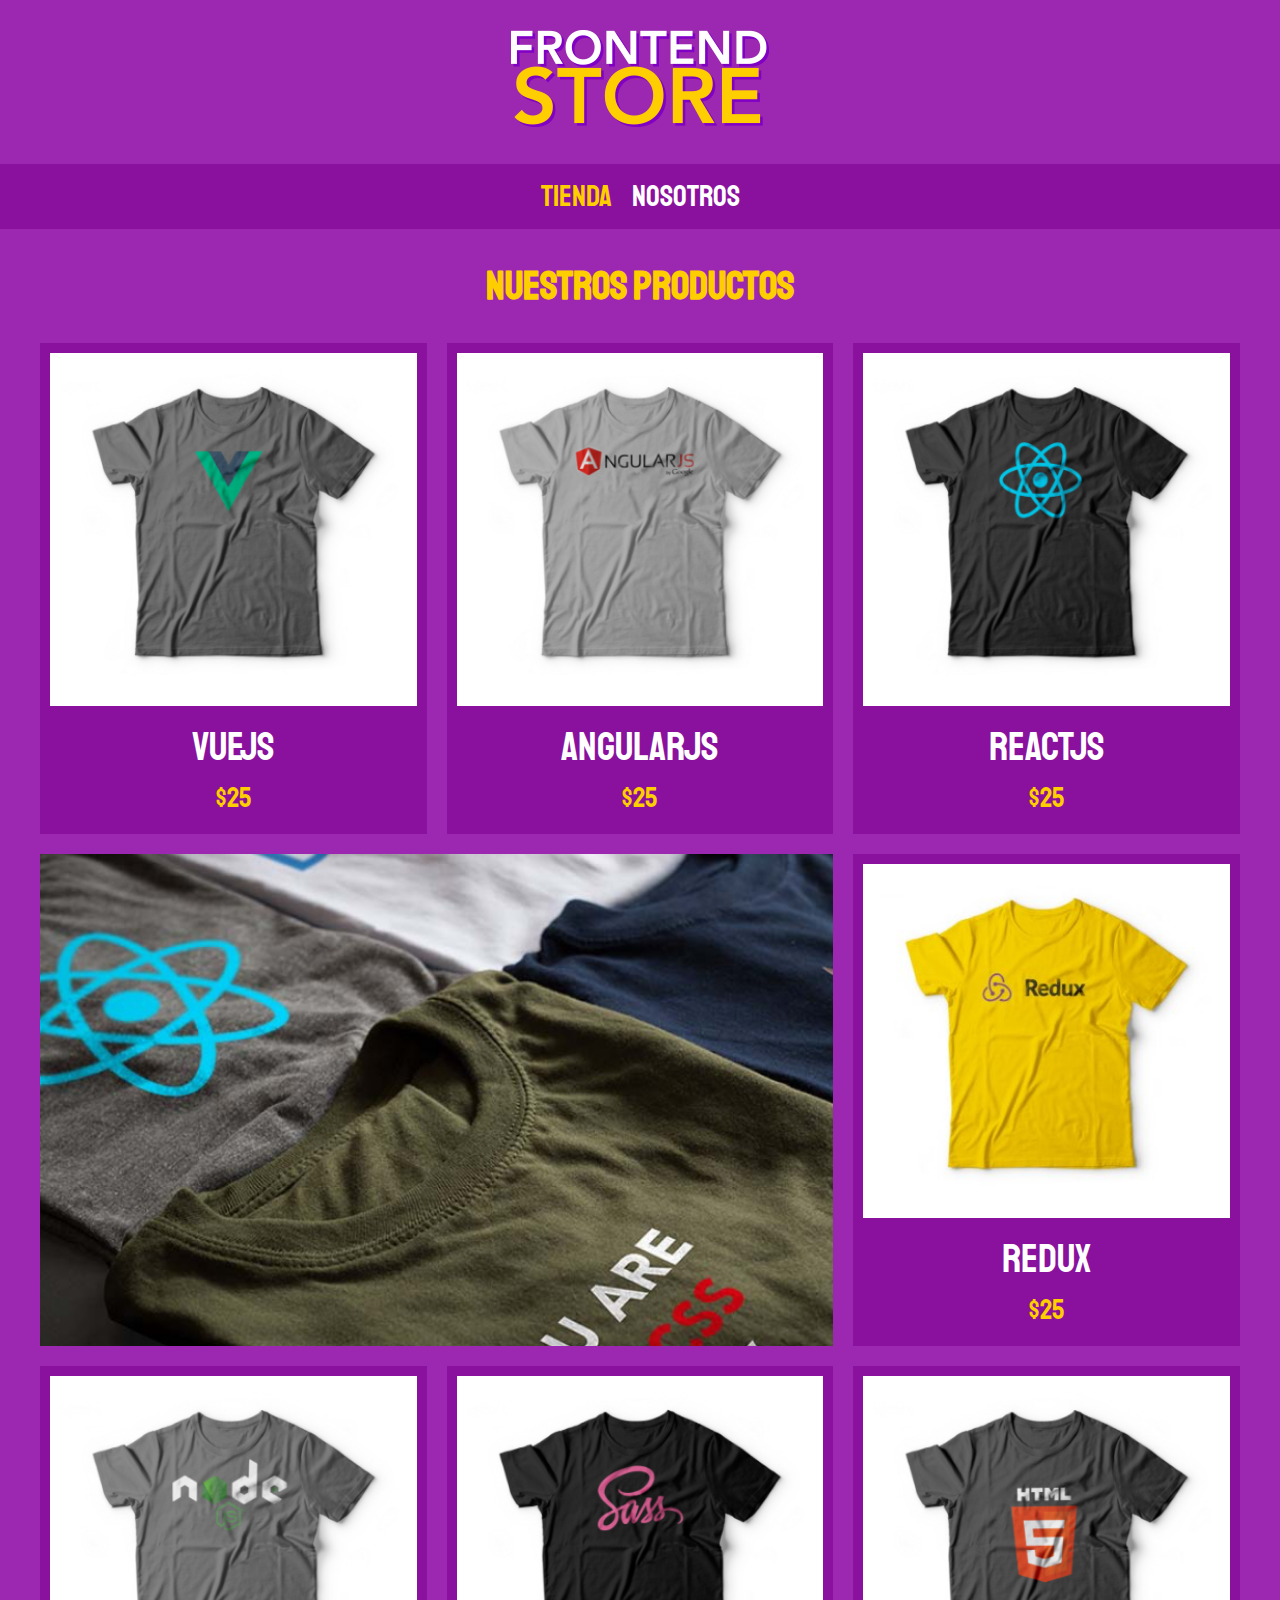
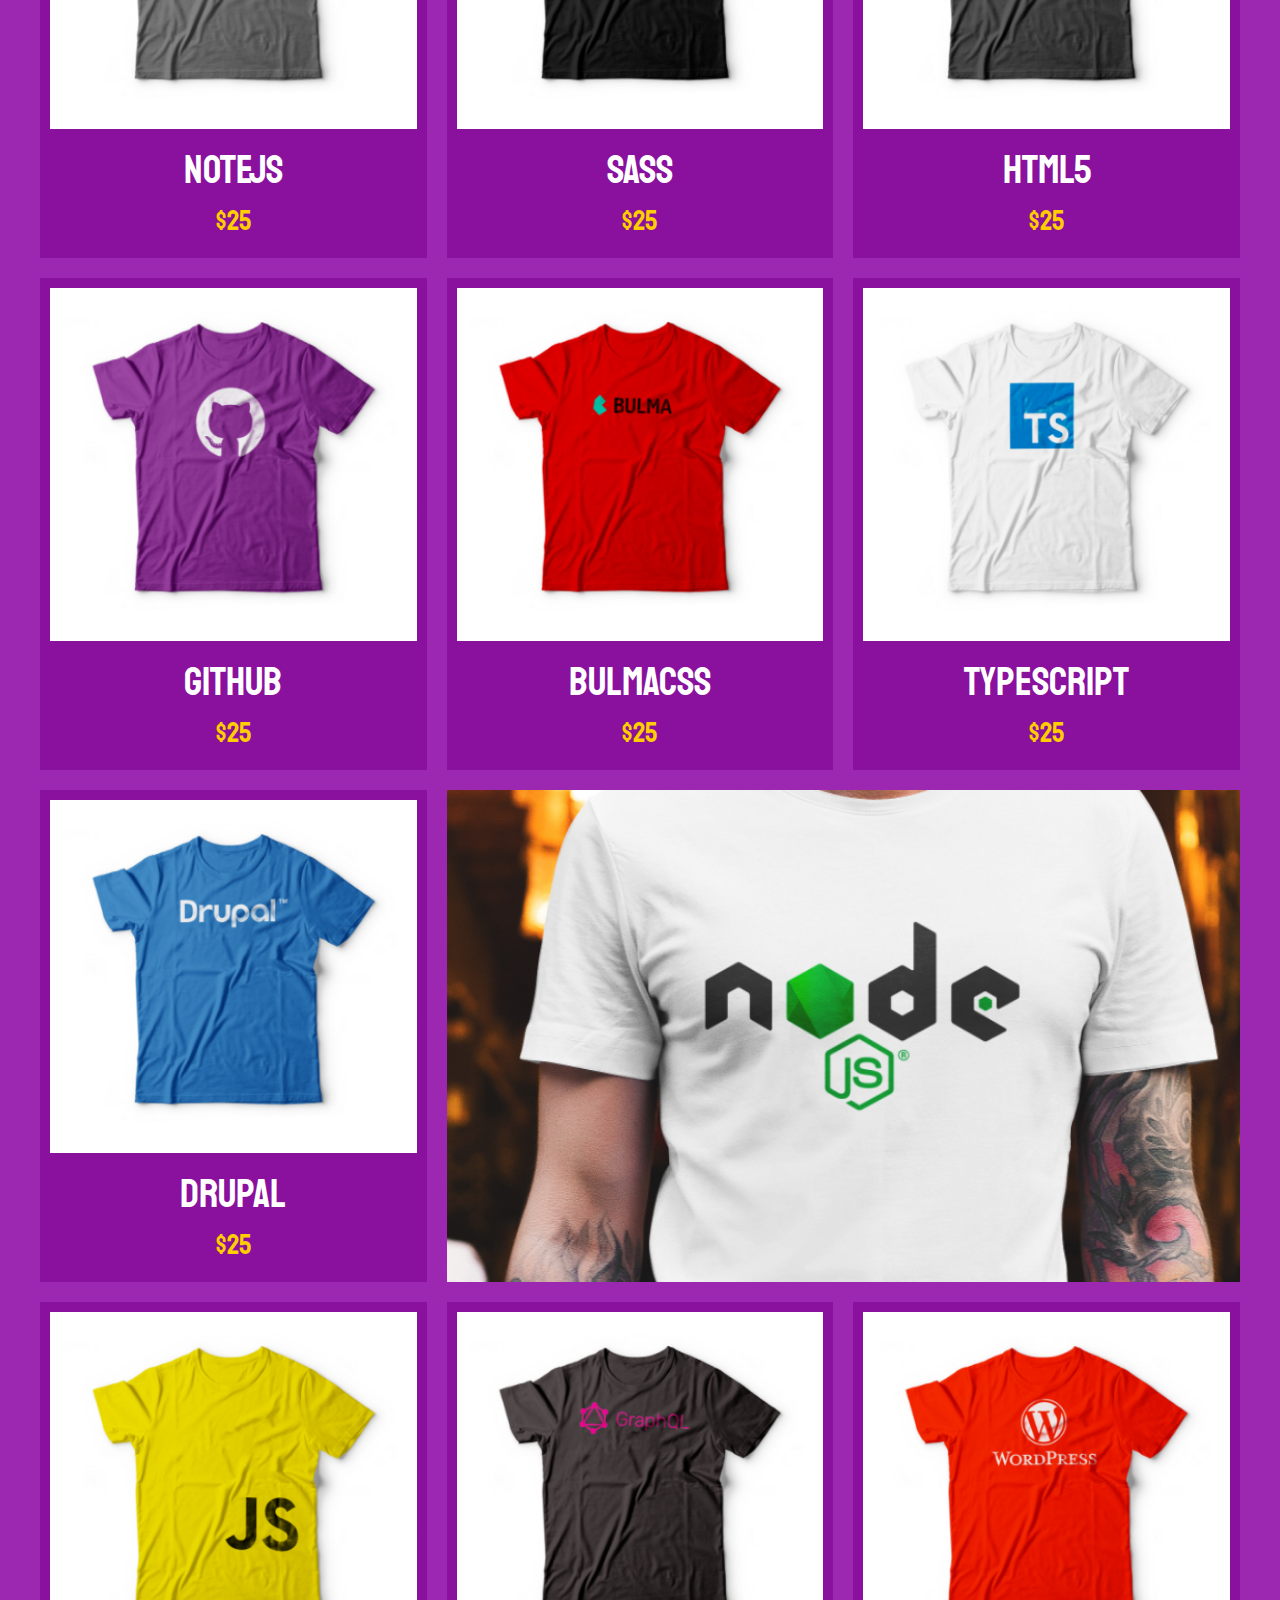
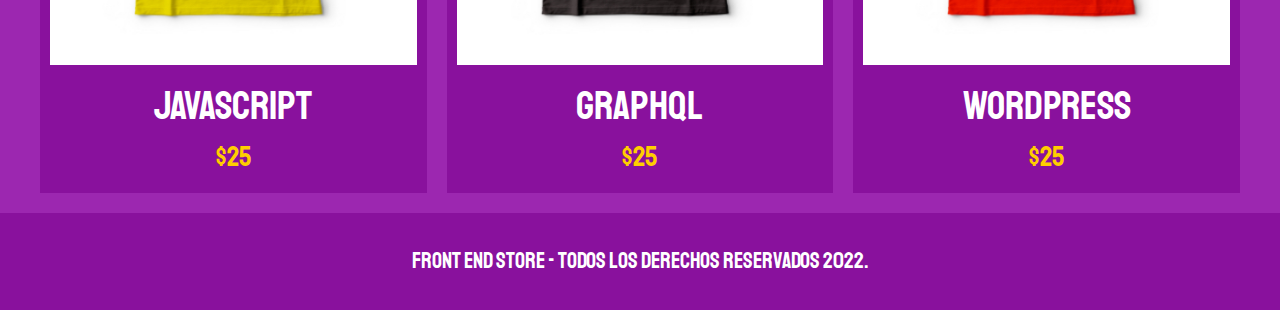
<file: index.html>
<!DOCTYPE html>
<html lang="es">

<head>
  <meta charset="UTF-8">
  <meta name="viewport" content="width=device-width, initial-scale=1.0">
  <title>FrontEnd Store</title>
  <link rel="stylesheet" href="css/normalize.css">
  <link href="https://fonts.googleapis.com/css2?family=Staatliches&display=swap" rel="stylesheet">
  <link rel="stylesheet" href="css/style.css">
</head>

<body>
  <header class="header">
    <a href="index.html">
      <img class="header__logo" src="img/logo.png" alt="Logotipo">
    </a>
  </header>

  <nav class="navegacion">
    <a class="navegacion__enlace navegacion__enlace--activo" href="index.html">Tienda</a>
    <a class="navegacion__enlace" href="nosotros.html">Nosotros</a>
  </nav>

  <main class="contenedor">
    <h1>Nuestros productos</h1>

    <div class="grid">

      <div class="producto">
        <a href="producto.html">
          <img class="producto__imagen" src="img/1.jpg" alt="imagen camisa">
          <div class="producto__informacion">
            <p class="producto__nombre">VueJS</p>
            <p class="producto__precio">$25</p>
          </div>
        </a>
      </div><!--.producto-->
      
      <div class="producto">
        <a href="producto.html">
          <img class="producto__imagen" src="img/2.jpg" alt="imagen camisa">
          <div class="producto__informacion">
            <p class="producto__nombre">AngularJS</p>
            <p class="producto__precio">$25</p>
          </div>
        </a>
      </div><!--.producto-->
      
      <div class="producto">
        <a href="producto.html">
          <img class="producto__imagen" src="img/3.jpg" alt="imagen camisa">
          <div class="producto__informacion">
            <p class="producto__nombre">ReactJS</p>
            <p class="producto__precio">$25</p>
          </div>
        </a>
      </div><!--.producto-->

      <div class="producto">
        <a href="producto.html">
          <img class="producto__imagen" src="img/4.jpg" alt="imagen camisa">
          <div class="producto__informacion">
            <p class="producto__nombre">Redux</p>
            <p class="producto__precio">$25</p>
          </div>
        </a>
      </div><!--.producto-->

      <div class="producto">
        <a href="producto.html">
          <img class="producto__imagen" src="img/5.jpg" alt="imagen camisa">
          <div class="producto__informacion">
            <p class="producto__nombre">NoteJS</p>
            <p class="producto__precio">$25</p>
          </div>
        </a>
      </div><!--.producto-->

      <div class="producto">
        <a href="producto.html">
          <img class="producto__imagen" src="img/6.jpg" alt="imagen camisa">
          <div class="producto__informacion">
            <p class="producto__nombre">SASS</p>
            <p class="producto__precio">$25</p>
          </div>
        </a>
      </div><!--.producto-->

      <div class="producto">
        <a href="producto.html">
          <img class="producto__imagen" src="img/7.jpg" alt="imagen camisa">
          <div class="producto__informacion">
            <p class="producto__nombre">HTML5</p>
            <p class="producto__precio">$25</p>
          </div>
        </a>
      </div><!--.producto-->

      <div class="producto">
        <a href="producto.html">
          <img class="producto__imagen" src="img/8.jpg" alt="imagen camisa">
          <div class="producto__informacion">
            <p class="producto__nombre">GitHub</p>
            <p class="producto__precio">$25</p>
          </div>
        </a>
      </div><!--.producto-->

      <div class="producto">
        <a href="producto.html">
          <img class="producto__imagen" src="img/9.jpg" alt="imagen camisa">
          <div class="producto__informacion">
            <p class="producto__nombre">BulmaCSS</p>
            <p class="producto__precio">$25</p>
          </div>
        </a>
      </div><!--.producto-->

      <div class="producto">
        <a href="producto.html">
          <img class="producto__imagen" src="img/10.jpg" alt="imagen camisa">
          <div class="producto__informacion">
            <p class="producto__nombre">TypeScript</p>
            <p class="producto__precio">$25</p>
          </div>
        </a>
      </div><!--.producto-->

      <div class="producto">
        <a href="producto.html">
          <img class="producto__imagen" src="img/11.jpg" alt="imagen camisa">
          <div class="producto__informacion">
            <p class="producto__nombre">Drupal</p>
            <p class="producto__precio">$25</p>
          </div>
        </a>
      </div><!--.producto-->

      <div class="producto">
        <a href="producto.html">
          <img class="producto__imagen" src="img/12.jpg" alt="imagen camisa">
          <div class="producto__informacion">
            <p class="producto__nombre">JavaScript</p>
            <p class="producto__precio">$25</p>
          </div>
        </a>
      </div><!--.producto-->

      <div class="producto">
        <a href="producto.html">
          <img class="producto__imagen" src="img/13.jpg" alt="imagen camisa">
          <div class="producto__informacion">
            <p class="producto__nombre">GraphQL</p>
            <p class="producto__precio">$25</p>
          </div>
        </a>
      </div><!--.producto-->

      <div class="producto">
        <a href="producto.html">
          <img class="producto__imagen" src="img/14.jpg" alt="imagen camisa">
          <div class="producto__informacion">
            <p class="producto__nombre">WordPress</p>
            <p class="producto__precio">$25</p>
          </div>
        </a>
      </div><!--.producto-->

      <div class="grafico grafico--camisas"></div>
      <div class="grafico grafico--node"></div>
    </div>
  </main>

  <footer class="footer">
    <p class="footer__texto">Front End Store - Todos los derechos reservados 2022.</p>
  </footer>
</body>

</html>
</file>
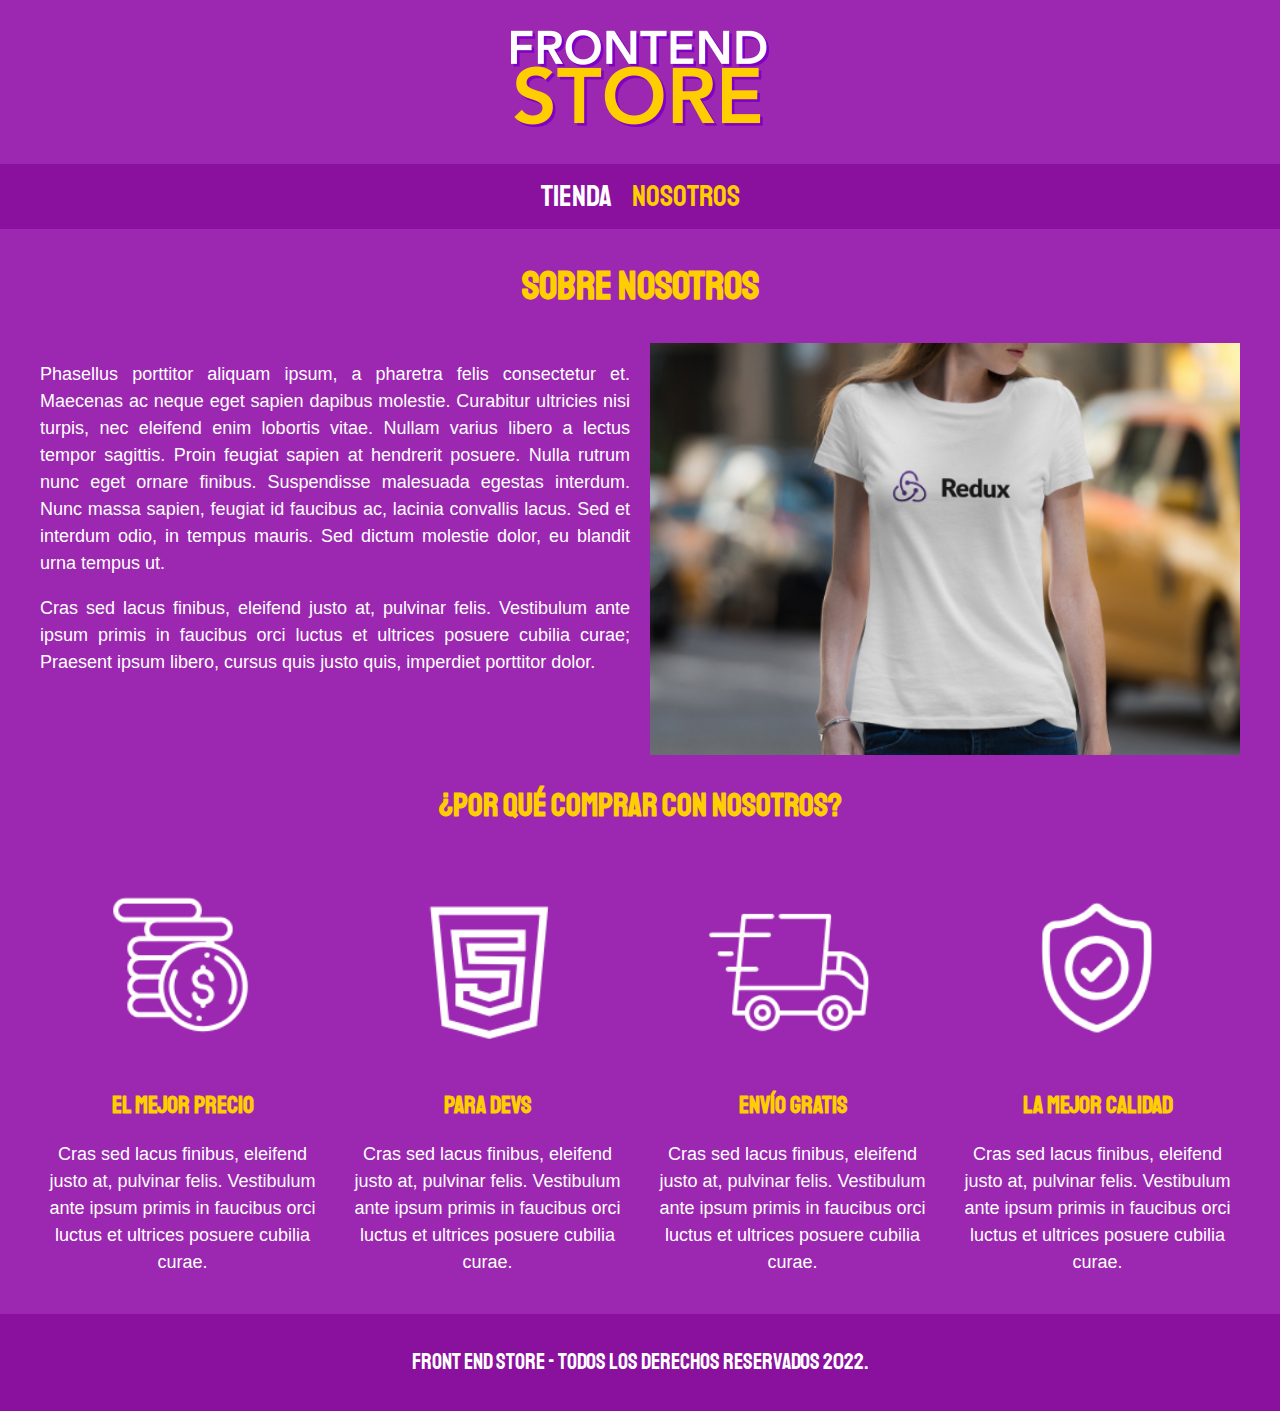
<file: nosotros.html>
<!DOCTYPE html>
<html lang="es">

<head>
  <meta charset="UTF-8">
  <meta name="viewport" content="width=device-width, initial-scale=1.0">
  <title>FrontEnd Store</title>
  <link rel="stylesheet" href="css/normalize.css">
  <link href="https://fonts.googleapis.com/css2?family=Staatliches&display=swap" rel="stylesheet">
  <link rel="stylesheet" href="css/style.css">
</head>

<body>
  <header class="header">
    <a href="index.html">
      <img class="header__logo" src="img/logo.png" alt="Logotipo">
    </a>
  </header>

  <nav class="navegacion">
    <a class="navegacion__enlace " href="index.html">Tienda</a>
    <a class="navegacion__enlace navegacion__enlace--activo" href="nosotros.html">Nosotros</a>
  </nav>

  <main class="contenedor">
    <h1> Sobre  Nosotros</h1>

    <div class="nosotros">
      <div class="nosotros__contenido">
        <p>
          Phasellus porttitor aliquam ipsum, a pharetra felis consectetur et. Maecenas ac neque eget sapien dapibus molestie. Curabitur ultricies nisi turpis, nec eleifend enim lobortis vitae. Nullam varius libero a lectus tempor sagittis. Proin feugiat sapien at hendrerit posuere. Nulla rutrum nunc eget ornare finibus. Suspendisse malesuada egestas interdum. Nunc massa sapien, feugiat id faucibus ac, lacinia convallis lacus. Sed et interdum odio, in tempus mauris. Sed dictum molestie dolor, eu blandit urna tempus ut. 
        </p>
        <p>
          Cras sed lacus finibus, eleifend justo at, pulvinar felis. Vestibulum ante ipsum primis in faucibus orci luctus et ultrices posuere cubilia curae; Praesent ipsum libero, cursus quis justo quis, imperdiet porttitor dolor. 
        </p>
      </div>
      <img src="img/nosotros.jpg" alt="imagen nosotros" class="nosotros__imagen">
    </div>
  </main>

  <section class="contenedor comprar">
    <h2 class="comprar__titulo">¿Por Qué Comprar Con Nosotros?</h2>

    <div class="bloques">
      <div class="bloque">
        <img class="bloque__imagen" src="img/icono_1.png" alt="por que comprar">
        <h3 class="bloque__titulo">El Mejor Precio</h3>
        <p>Cras sed lacus finibus, eleifend justo at, pulvinar felis. Vestibulum ante ipsum primis in faucibus orci luctus et ultrices posuere cubilia curae.</p>
      </div> <!--.bloque-->

      <div class="bloque">
        <img class="bloque__imagen" src="img/icono_2.png" alt="por que comprar">
        <h3 class="bloque__titulo">Para Devs</h3>
        <p>Cras sed lacus finibus, eleifend justo at, pulvinar felis. Vestibulum ante ipsum primis in faucibus orci luctus et ultrices posuere cubilia curae.</p>
      </div> <!--.bloque-->

      <div class="bloque">
        <img class="bloque__imagen" src="img/icono_3.png" alt="por que comprar">
        <h3 class="bloque__titulo">Envío Gratis</h3>
        <p>Cras sed lacus finibus, eleifend justo at, pulvinar felis. Vestibulum ante ipsum primis in faucibus orci luctus et ultrices posuere cubilia curae.</p>
      </div> <!--.bloque-->

      <div class="bloque">
        <img class="bloque__imagen" src="img/icono_4.png" alt="por que comprar">
        <h3 class="bloque__titulo">La Mejor Calidad</h3>
        <p>Cras sed lacus finibus, eleifend justo at, pulvinar felis. Vestibulum ante ipsum primis in faucibus orci luctus et ultrices posuere cubilia curae.</p>
      </div> <!--.bloque-->
    </div> <!--.bloques-->
  </section>

  <footer class="footer"> 
    <p class="footer__texto">Front End Store - Todos los derechos reservados 2022.</p>
  </footer>
</body>

</html>
</file>
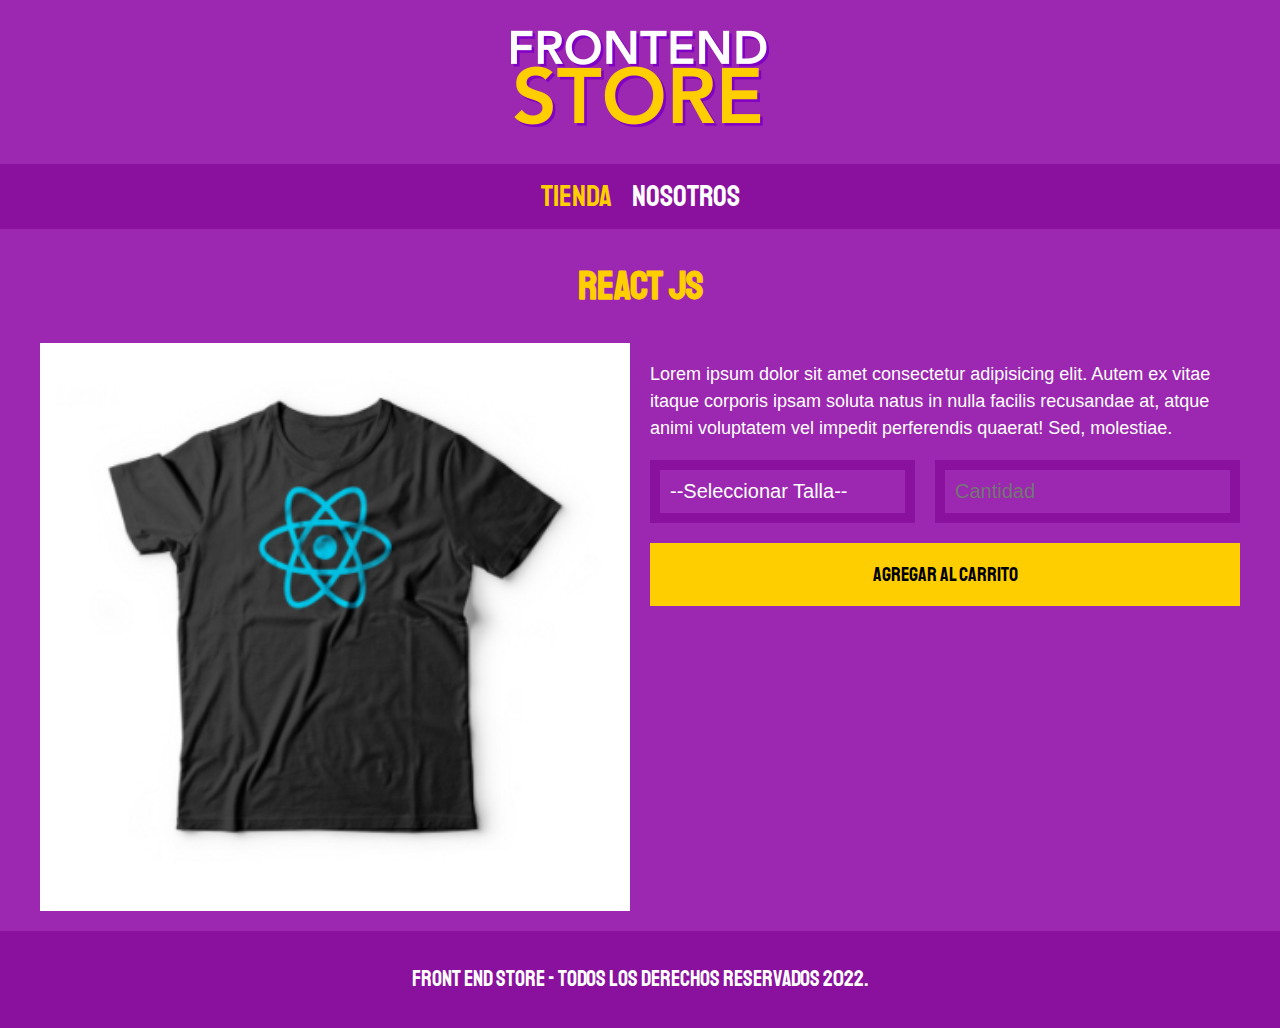
<file: producto.html>
<!DOCTYPE html>
<html lang="es">

<head>
  <meta charset="UTF-8">
  <meta name="viewport" content="width=device-width, initial-scale=1.0">
  <title>FrontEnd Store</title>
  <link rel="stylesheet" href="css/normalize.css">
  <link href="https://fonts.googleapis.com/css2?family=Staatliches&display=swap" rel="stylesheet">
  <link rel="stylesheet" href="css/style.css">
</head>

<body>
  <header class="header">
    <a href="index.html">
      <img class="header__logo" src="img/logo.png" alt="Logotipo">
    </a>
  </header>

  <nav class="navegacion">
    <a class="navegacion__enlace navegacion__enlace--activo" href="index.html">Tienda</a>
    <a class="navegacion__enlace" href="nosotros.html">Nosotros</a>
  </nav>

  <main class="contenedor">
    <h1>React JS</h1>

    <div class="camisa">
      <img src="img/3.jpg" alt="imagen del producto" class="camisa__imagen">

      <div class="camisa__contenido">
        <p>Lorem ipsum dolor sit amet consectetur adipisicing elit. Autem ex vitae itaque corporis ipsam soluta natus in
          nulla facilis recusandae at, atque animi voluptatem vel impedit perferendis quaerat! Sed, molestiae.</p>

        <form class="formulario">
          <select class="formulario__campo">
            <option disabled selected>--Seleccionar Talla--</option>
            <option>Chica</option>
            <option>Mediana</option>
            <option>Grande</option>
          </select>
          <input class="formulario__campo" type="number" placeholder="Cantidad" min="1">
          <input class="formulario__submit" type="submit" value="Agregar al Carrito">
        </form>
      </div>
    </div>
  </main>

  <footer class="footer">
    <p class="footer__texto">Front End Store - Todos los derechos reservados 2022.</p>
  </footer>
</body>

</html>
</file>
<file: css/style.css>
/* Variables */
:root {
  --primario: #9c27b0;
  --primarioOscuro: #89119d;
  --secundario: #ffce00;
  --secundarioOscuro: rgb(233,187,2);
  --blanco: #fff;
  --negro: #000;

  --fuentePrincipal: 'Staatliches', cursive;
}

/* Globales */
html {
  box-sizing: border-box;
  font-size: 62.5%;
}

*, *:before, *:after {
  box-sizing: inherit;
}

img {
  width: 100%;
}

body {
  background-color: var(--primario);
  font-size: 1.6rem;
  line-height: 1.5;
}

p {
  font-size: 1.8rem;
  font-family: Arial, Helvetica, sans-serif;
  color: var(--blanco);
}

a { text-decoration: none; }

img { 
  max-width: 100%; 
}

.contenedor {
  max-width: 120rem;
  margin: 0 auto;
}

h1, h2, h3 {
  text-align: center;
  color: var(--secundario);
  font-family: var(--fuentePrincipal);
}

h1 { 
  font-size: 4rem; 
}

h2 { 
  font-size: 3.2rem; 
}

h3 { 
  font-size: 2.4rem; 
}

/* Header */
.header {
  display: flex;
  justify-content: center;
}

.header__logo {
  margin: 3rem 0;
}

/* Footer */
.footer {
  background-color: var(--primarioOscuro);
  padding: 1rem 0;
  margin-top: 2rem;
}

.footer__texto {
  font-family: var(--fuentePrincipal);
  text-align: center;
  font-size: 2.2rem;
}

/* Navegación */
.navegacion {
  background-color: var(--primarioOscuro);
  padding: 1rem 0;
  display: flex;
  justify-content: center;
  gap: 2rem; /*Separación forma nueva*/
}

.navegacion__enlace {
  font-family: var(--fuentePrincipal);
  color: var(--blanco);
  font-size: 3rem;
}

.navegacion__enlace--activo,
.navegacion__enlace:hover {
  color: var(--secundario);
}

/* Grid */
.grid {
  display: grid;
  grid-template-columns: repeat(2, 1fr);
  gap: 2rem;
}
@media (min-width: 768px) {
    .grid {
      grid-template-columns: repeat(3, 1fr);
    }
}

/* Productos */
.producto {
  background-color: var(--primarioOscuro);
  padding: 1rem;
} 

.producto__nombre {
  font-size: 4rem;
}

.producto__precio {
  font-size: 2.8rem;
  color: var(--secundario);
}

.producto__nombre,
.producto__precio {
  font-family: var(--fuentePrincipal);
  margin: 1rem 0;
  text-align: center;
  line-height: 1.2;
}

/* Gráficos */
.grafico {
  min-height: 30rem;
  background-repeat: no-repeat;
  background-size: cover;
  grid-column: 1 / 3;
}

.grafico--camisas {
  grid-row: 2 / 3;
  background-image: url(../img/grafico1.jpg);
}

.grafico--node {
  background-image: url(../img/grafico2.jpg);
  grid-row: 8 / 9;
}

@media (min-width: 768px) {
  .grafico--node {
    grid-row: 5 / 6;
    grid-column: 2 / 4;
  }
}

/* Nosotros */
.nosotros {
  display: grid;
  grid-template-rows: repeat(2, auto);
}

@media (min-width: 768px) {
  .nosotros {
    grid-template-columns: repeat(2, 1fr);
    column-gap: 2rem;
  }
}

.nosotros__imagen {
  grid-row: 1 / 2;
}

@media (min-width: 768px) {
  .nosotros__imagen {
    grid-column: 2 / 3;
  }
}

.nosotros__contenido {
  text-align: justify;
}

/* Bloques */
.bloques {
  display: grid;
  grid-template-columns: repeat(2, 1fr);
  gap: 2rem;
}

@media (min-width: 768px) {
  .bloques {
    grid-template-columns: repeat(4, 1fr);
  }
}

.bloque {
  text-align: center;
}

.bloque__titulo {
  margin: 0;
}

/* Página del producto */

@media (min-width: 768px) {
  .camisa {
    display: grid;
    grid-template-columns: repeat(2, 1fr);
    column-gap: 2rem;
  }
}

.formulario {
  display: grid;
  grid-template-columns: repeat(2, 1fr);
  gap: 2rem;
}

.formulario__campo {
  border: 1rem solid var(--primarioOscuro);
  background-color: transparent;
  color: var(--blanco);
  font-size: 2rem;
  font-family: Arial, Helvetica, sans-serif;
  padding: 1rem;
  appearance: none;
}

.formulario__submit {
  background-color: var(--secundario);
  border: none;
  font-size: 2rem;
  font-family: var(--fuentePrincipal);
  padding: 2rem;
  transition: background-color .5s ease;
  grid-column: 1 / 3;
}

.formulario__submit:hover {
  cursor: pointer;
  background-color: var(--secundarioOscuro);
}
</file>
